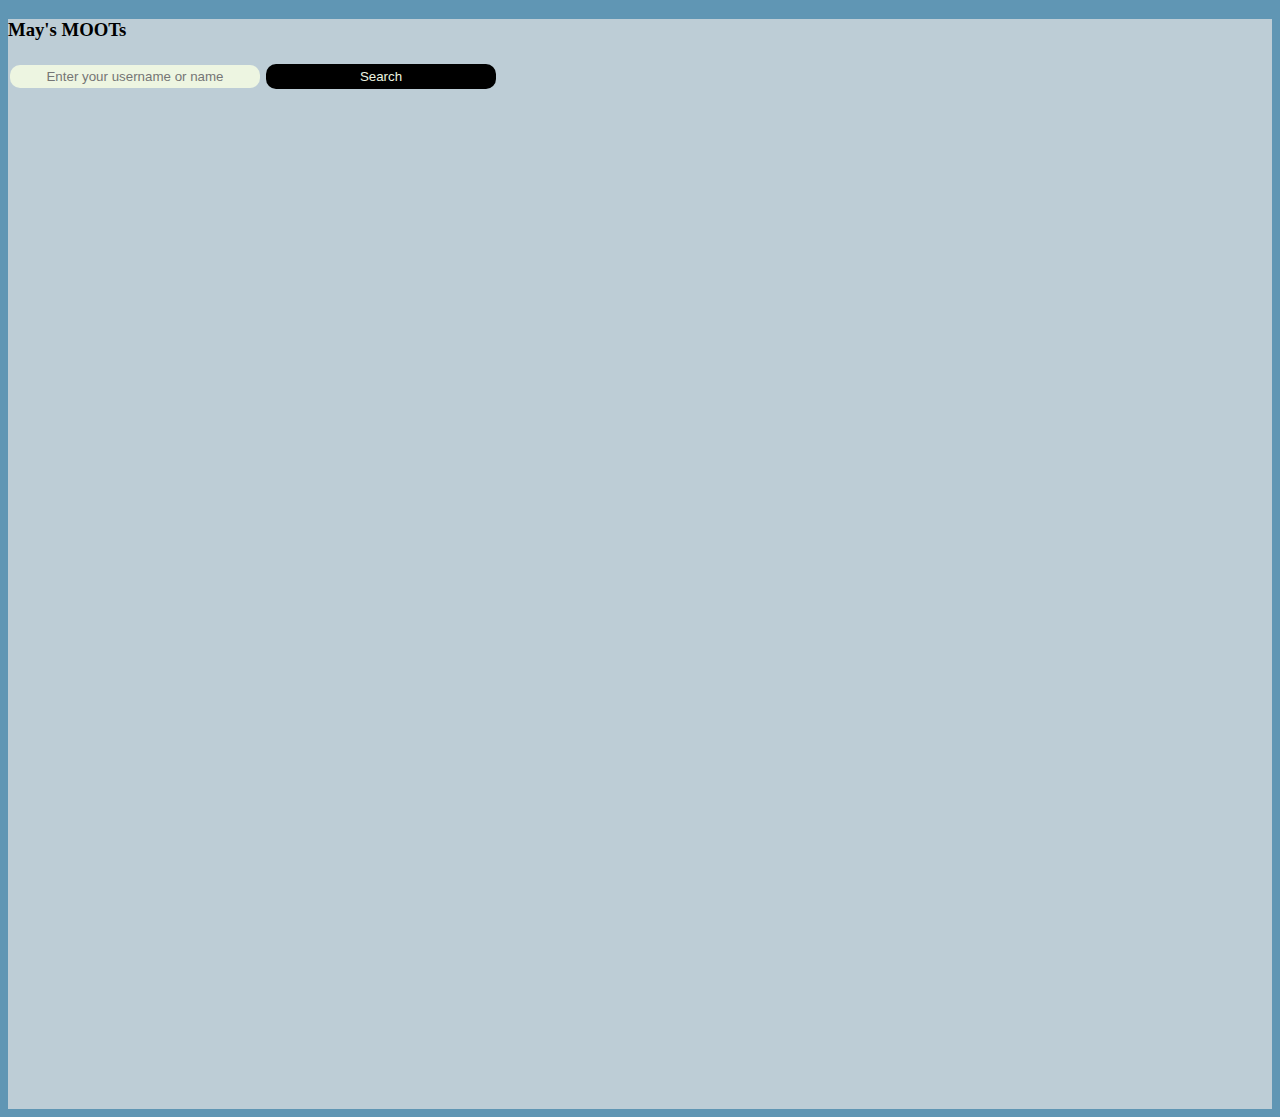
<file: index.html>
<!DOCTYPE html>
<html lang="en">

<head>
    <meta charset="UTF-8">
    <meta name="viewport" content="width=device-width, initial-scale=1.0">
    <title>TWITTER MOOTS</title>
    <link href="https://cdn.jsdelivr.net/npm/bootstrap@5.3.2/dist/css/bootstrap.min.css" rel="stylesheet"
        integrity="sha384-T3c6CoIi6uLrA9TneNEoa7RxnatzjcDSCmG1MXxSR1GAsXEV/Dwwykc2MPK8M2HN" crossorigin="anonymous">
    <link rel="stylesheet" href="style.css">
</head>

<body>
    <div class="container-fluid my-5 py-5 px-4 bg-primary">
        <div class="card d-flex justify-content-center align-items-center border my-5 p-4">
            <h3 class="p-2">May's MOOTs</h3>
            <input type="text" class="inputs shadow" placeholder="Enter your username or name" id="moot_nm">
            <button class="button px-5 shadow" onclick="search_moots()"> Search
            </button>
        </div>

        <div class="useroutput" id="useroutput">
            <!-- <video src="videos/laughingMonkey.webm"></video>
            <video src="videos/You_Monkey.mp4"></video> -->
        </div>
    </div>

   

    <script src="app.js"></script>
</body>

</html>
</file>
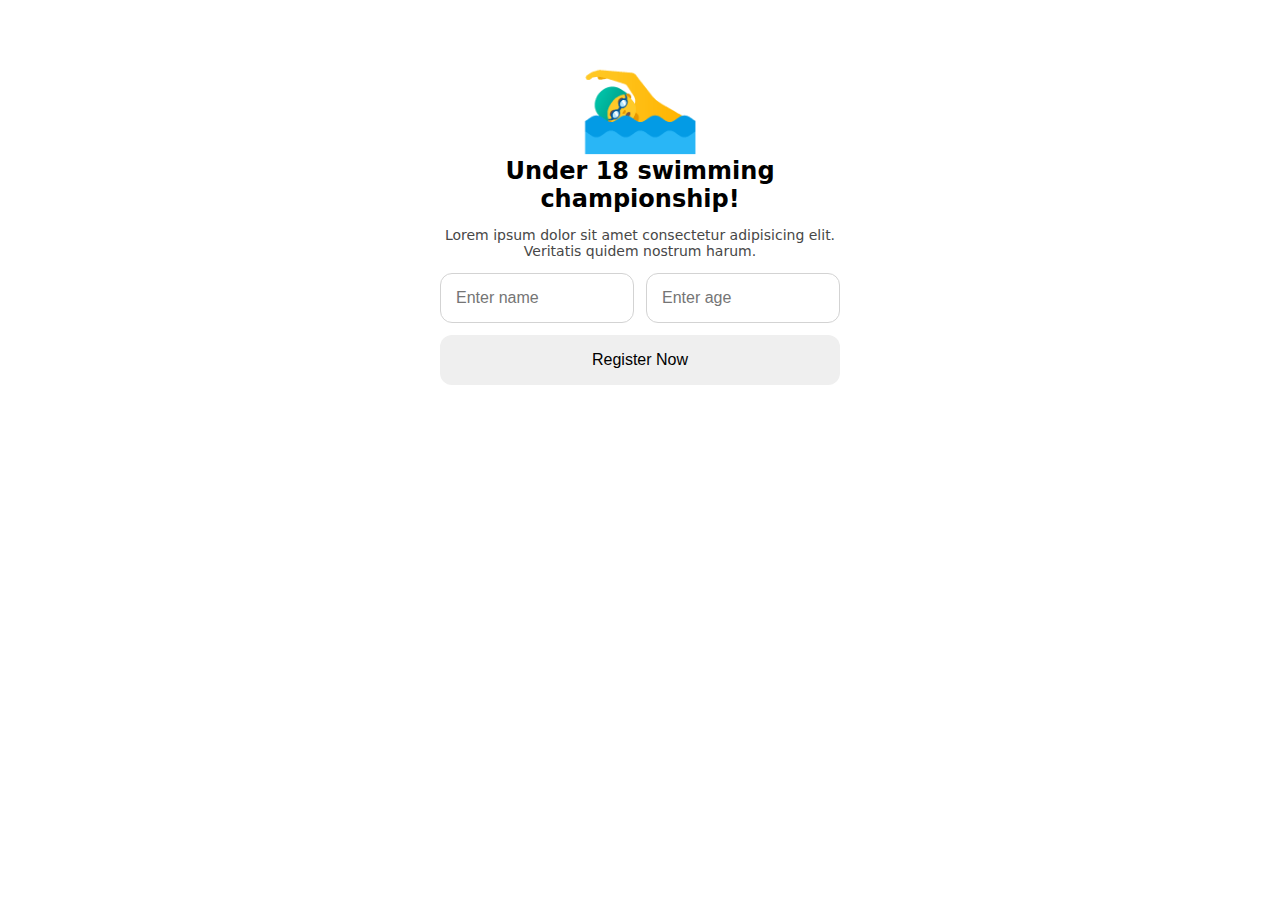
<file: demo/index.html>
<!DOCTYPE html>
<html lang="en">
<head>
    <meta charset="UTF-8">
    <meta name="viewport" content="width=device-width, initial-scale=1.0">
    <title>Document</title>
    <link rel="stylesheet" href="style.css">
</head>
<body>
    <!-- <button class="btn" onclick="createDemo()">Create heading</button>
    <div id="demo">
        
    </div> -->
    <div class="d-none" id="alert">
        
    </div>
    <div class="container">
        <h1 class="icon">🏊‍♂️</h1>
        <h2 class="m-0">Under 18 swimming championship!</h2>
        <p class="desc">Lorem ipsum dolor sit amet consectetur adipisicing elit. Veritatis quidem nostrum harum.</p>
        <div class="flex">
            <input type="text" id="name" placeholder="Enter name">
            <input type="number" id="age" placeholder="Enter age">
        </div>
        <button class="btn" onclick="register()">Register Now</button>
    </div>


    <div class="user-container" id="userContainer"></div>



    <script src="app.js"></script>



    
</body>
</html>
</file>
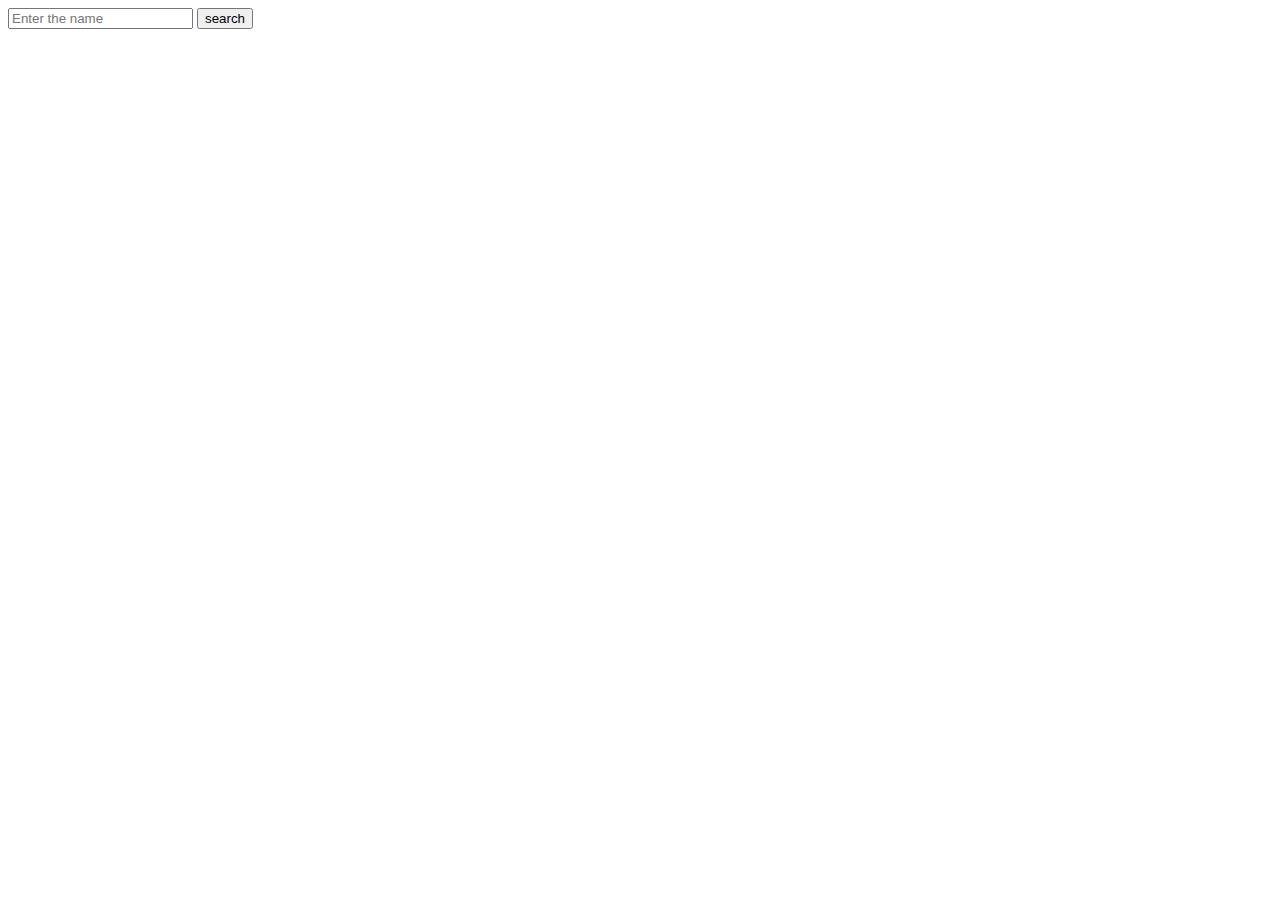
<file: Like_operator/like_Operator.html>
<!DOCTYPE html>
<html lang="en">
<head>
    <meta charset="UTF-8">
    <meta name="viewport" content="width=device-width, initial-scale=1.0">
    <title>Like operator demo</title>
</head>
<body>

    <div class="container">
        <input type="text" id="names" placeholder="Enter the name">
        <button onclick="moots()">search</button>
    </div>

    <div id="user_output" >

    </div>
    <script src="like_operator.js"></script>
</body>
</html>
</file>
<file: style.css>
.card{
    background-color: EEE9DA !important;
    
}

body{
    background-color: #6096B4;
}

.container-fluid{
 background-color: #BDCDD6 !important;
 color: #adadad !important;
 height: 1090px !important;
}

h3{
    color: black;
}

.inputs{
    background-color: #EDF5E1;
    margin: 2px;
    padding: 4px 10px;
    width: 230px;
    text-align: center;
    border: none;
    border-radius: 10px;
    color: #05386B important;
}

.button{
    width: 230px;
    margin-top: 5px;
    background-color: black;
    color: #EDF5E1;
    padding: 5px 2px;
    border: none;
    border-radius: 10px;
}

video{
    width: 230px;
    padding: 5px;
}

.video_div{
    /* padding: 5px; */
    margin: auto;
    /* background-color: black; */
    /* width: 200px;
    height: 600px; */
}

.useroutput{
    text-align: center;
    color: black;
    
}

video{
    border-radius: 20px;
    /* border: 3px solid black; */
}
</file>
<file: demo/style.css>
body{
    margin: 0;
    box-sizing: border-box;
    font-family: system-ui, -apple-system, BlinkMacSystemFont, 'Segoe UI', Roboto, Oxygen, Ubuntu, Cantarell, 'Open Sans', 'Helvetica Neue', sans-serif;
}
.title{
    font-family: system-ui, -apple-system, BlinkMacSystemFont, 'Segoe UI', Roboto, Oxygen, Ubuntu, Cantarell, 'Open Sans', 'Helvetica Neue', sans-serif;
    font-size: 46px;
    text-align: center;
    margin: 50px 0;
    text-decoration: underline orangered;
}
.container{
    margin: 40px auto;
    width: 400px;
    text-align: center;
}
input{
    width: 100%;
    padding: 15px;
    border-radius: 12px;
    border: 1px solid lightgray;
    font-size: 16px;
}
input:focus{
    outline: none;
    border: 1px solid tomato;

}
.flex{
    display: flex;
    gap: 12px;
}
.btn{
    margin-top: 12px;
    width: 100%;
    padding: 16px;
    font-size: 16px;
    border: none;
    cursor: pointer;
    border-radius: 12px;
}
.icon{
    margin: 0;
    font-size: 100px;
}
.m-0{
    margin: 0;
}
.desc{
    color: rgb(71, 71, 71);
    font-size: 14px;
}

.user-container{
    width: 400px;
    margin: auto;
}
.user{
    background-color: rgb(255, 247, 231);
    padding: 16px;
    border-radius: 12px;
    display: flex;
    gap: 20px;
    font-size: 18px;
    margin-bottom: 12px;
}
.alert{
    transition: .4s;
    position: absolute;
    right: 0;
    top: 0;
    margin: 10px 0;
    padding: 16px 24px;
    background-color: rgb(255, 238, 213);
    color: rgb(78, 47, 0)
}
.d-none{
    display: none;
}
</file>
